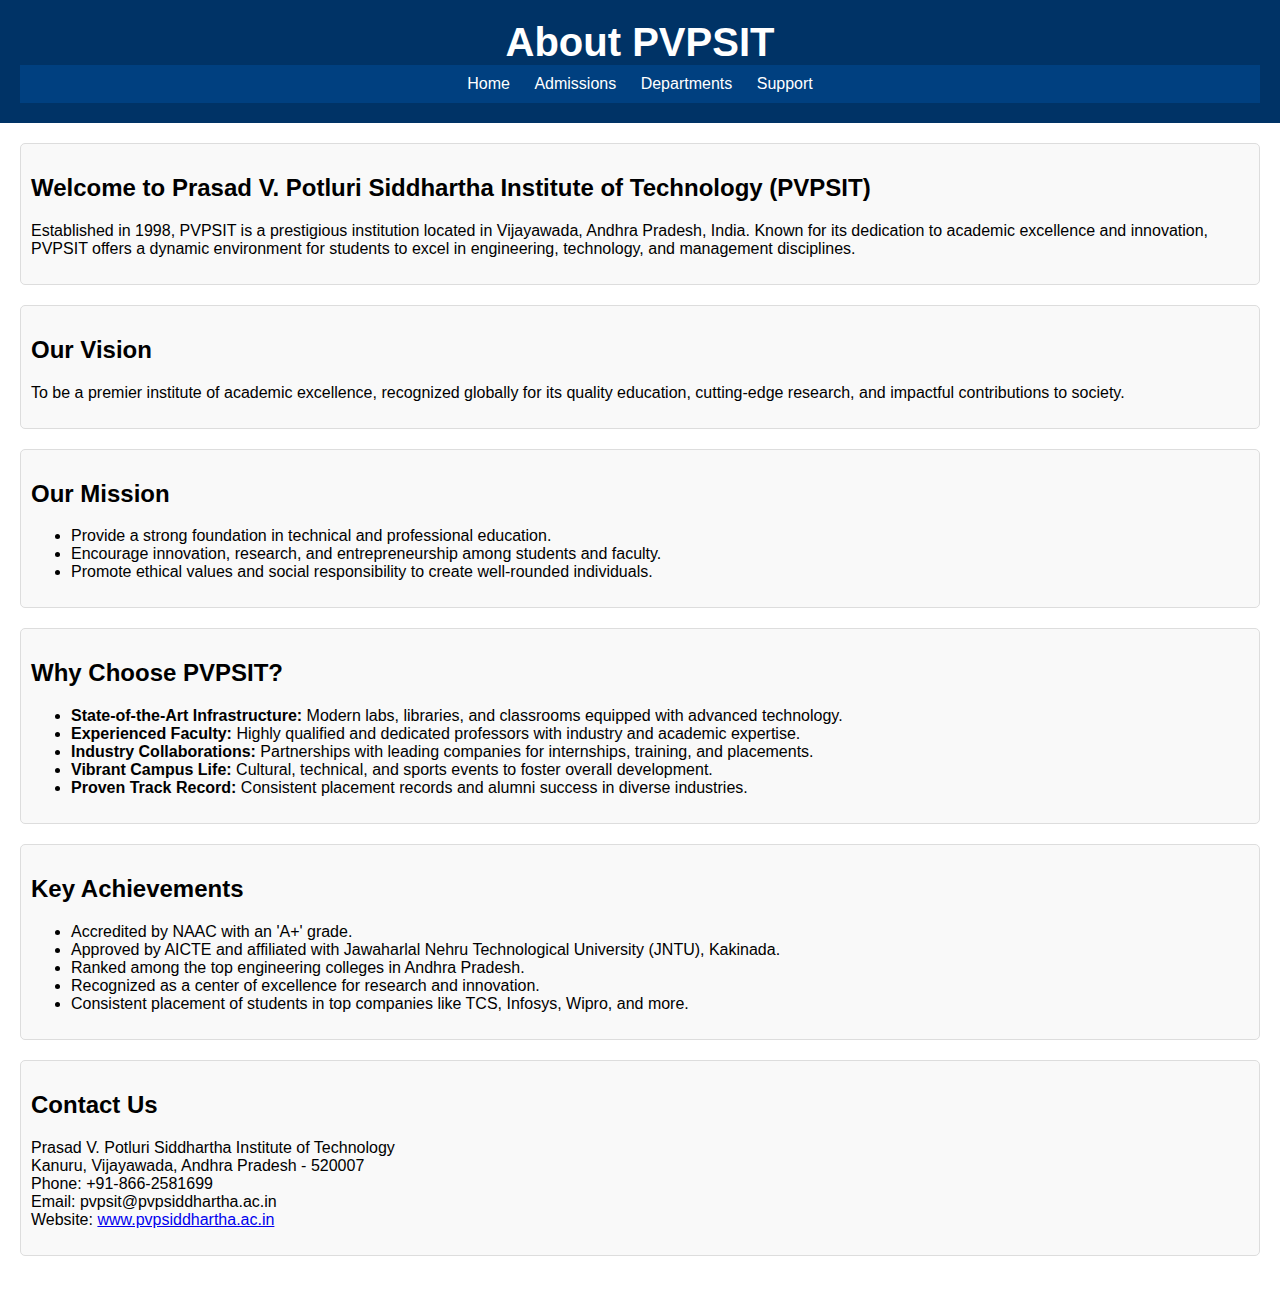
<file: MSD-1/about.html>
<!DOCTYPE html>
<html lang="en">
<head>
  <meta charset="UTF-8">
  <meta name="viewport" content="width=device-width, initial-scale=1.0">
  <title>About PVPSIT</title>
  <link rel="stylesheet" href="assets/css/styles.css">
</head>
<body>
  <header>
    <h1>About PVPSIT</h1>
    <nav>
      <a href="index.html">Home</a>
      <a href="admissions.html">Admissions</a>
      <a href="departments.html">Departments</a>
      <a href="support.html">Support</a>
    </nav>
  </header>
  <main>
    <section>
      <h2>Welcome to Prasad V. Potluri Siddhartha Institute of Technology (PVPSIT)</h2>
      <p>
        Established in 1998, PVPSIT is a prestigious institution located in Vijayawada, Andhra Pradesh, India. 
        Known for its dedication to academic excellence and innovation, PVPSIT offers a dynamic environment for students 
        to excel in engineering, technology, and management disciplines.
      </p>
    </section>
    <section>
      <h2>Our Vision</h2>
      <p>
        To be a premier institute of academic excellence, recognized globally for its quality education, 
        cutting-edge research, and impactful contributions to society.
      </p>
    </section>
    <section>
      <h2>Our Mission</h2>
      <ul>
        <li>Provide a strong foundation in technical and professional education.</li>
        <li>Encourage innovation, research, and entrepreneurship among students and faculty.</li>
        <li>Promote ethical values and social responsibility to create well-rounded individuals.</li>
      </ul>
    </section>
    <section>
      <h2>Why Choose PVPSIT?</h2>
      <ul>
        <li><b>State-of-the-Art Infrastructure:</b> Modern labs, libraries, and classrooms equipped with advanced technology.</li>
        <li><b>Experienced Faculty:</b> Highly qualified and dedicated professors with industry and academic expertise.</li>
        <li><b>Industry Collaborations:</b> Partnerships with leading companies for internships, training, and placements.</li>
        <li><b>Vibrant Campus Life:</b> Cultural, technical, and sports events to foster overall development.</li>
        <li><b>Proven Track Record:</b> Consistent placement records and alumni success in diverse industries.</li>
      </ul>
    </section>
    <section>
      <h2>Key Achievements</h2>
      <ul>
        <li>Accredited by NAAC with an 'A+' grade.</li>
        <li>Approved by AICTE and affiliated with Jawaharlal Nehru Technological University (JNTU), Kakinada.</li>
        <li>Ranked among the top engineering colleges in Andhra Pradesh.</li>
        <li>Recognized as a center of excellence for research and innovation.</li>
        <li>Consistent placement of students in top companies like TCS, Infosys, Wipro, and more.</li>
      </ul>
    </section>
    <section>
      <h2>Contact Us</h2>
      <p>
        Prasad V. Potluri Siddhartha Institute of Technology <br>
        Kanuru, Vijayawada, Andhra Pradesh - 520007 <br>
        Phone: +91-866-2581699 <br>
        Email: pvpsit@pvpsiddhartha.ac.in <br>
        Website: <a href="https://www.pvpsiddhartha.ac.in" target="_blank">www.pvpsiddhartha.ac.in</a>
      </p>
    </section>
  </main>
</body>
</html>
</file>
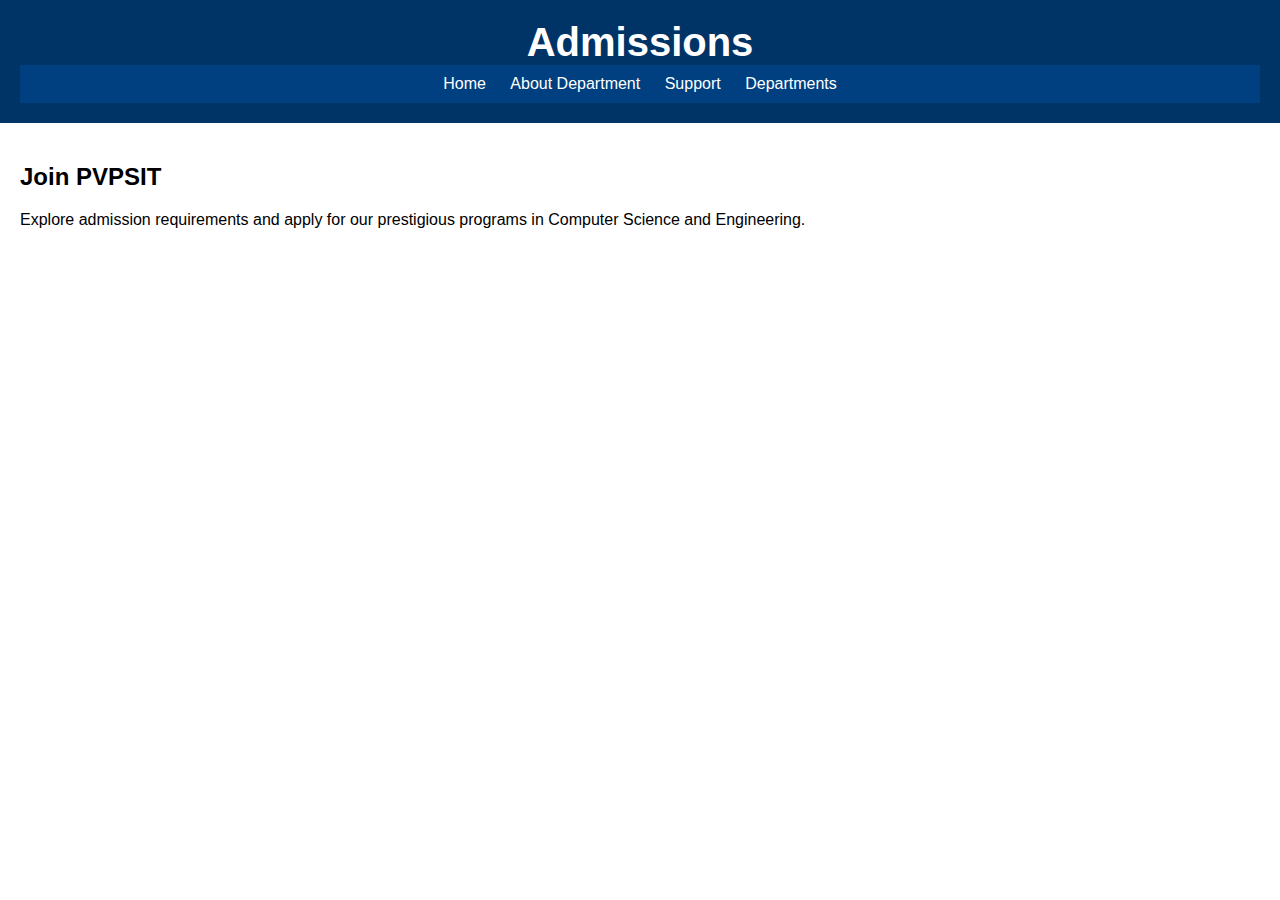
<file: MSD-1/admissions.html>
<!DOCTYPE html>
<html lang="en">
<head>
  <meta charset="UTF-8">
  <meta name="viewport" content="width=device-width, initial-scale=1.0">
  <title>Admissions - PVPSIT</title>
  <link rel="stylesheet" href="assets/css/styles.css">
</head>
<body>
  <header>
    <h1>Admissions</h1>
    <nav>
      <a href="index.html">Home</a>
      <a href="about.html">About Department</a>
      <a href="support.html">Support</a>
      <a href="departments.html">Departments</a>
    </nav>
  </header>
  <main>
    <h2>Join PVPSIT</h2>
    <p>Explore admission requirements and apply for our prestigious programs in Computer Science and Engineering.</p>
  </main>
</body>
</html>
</file>
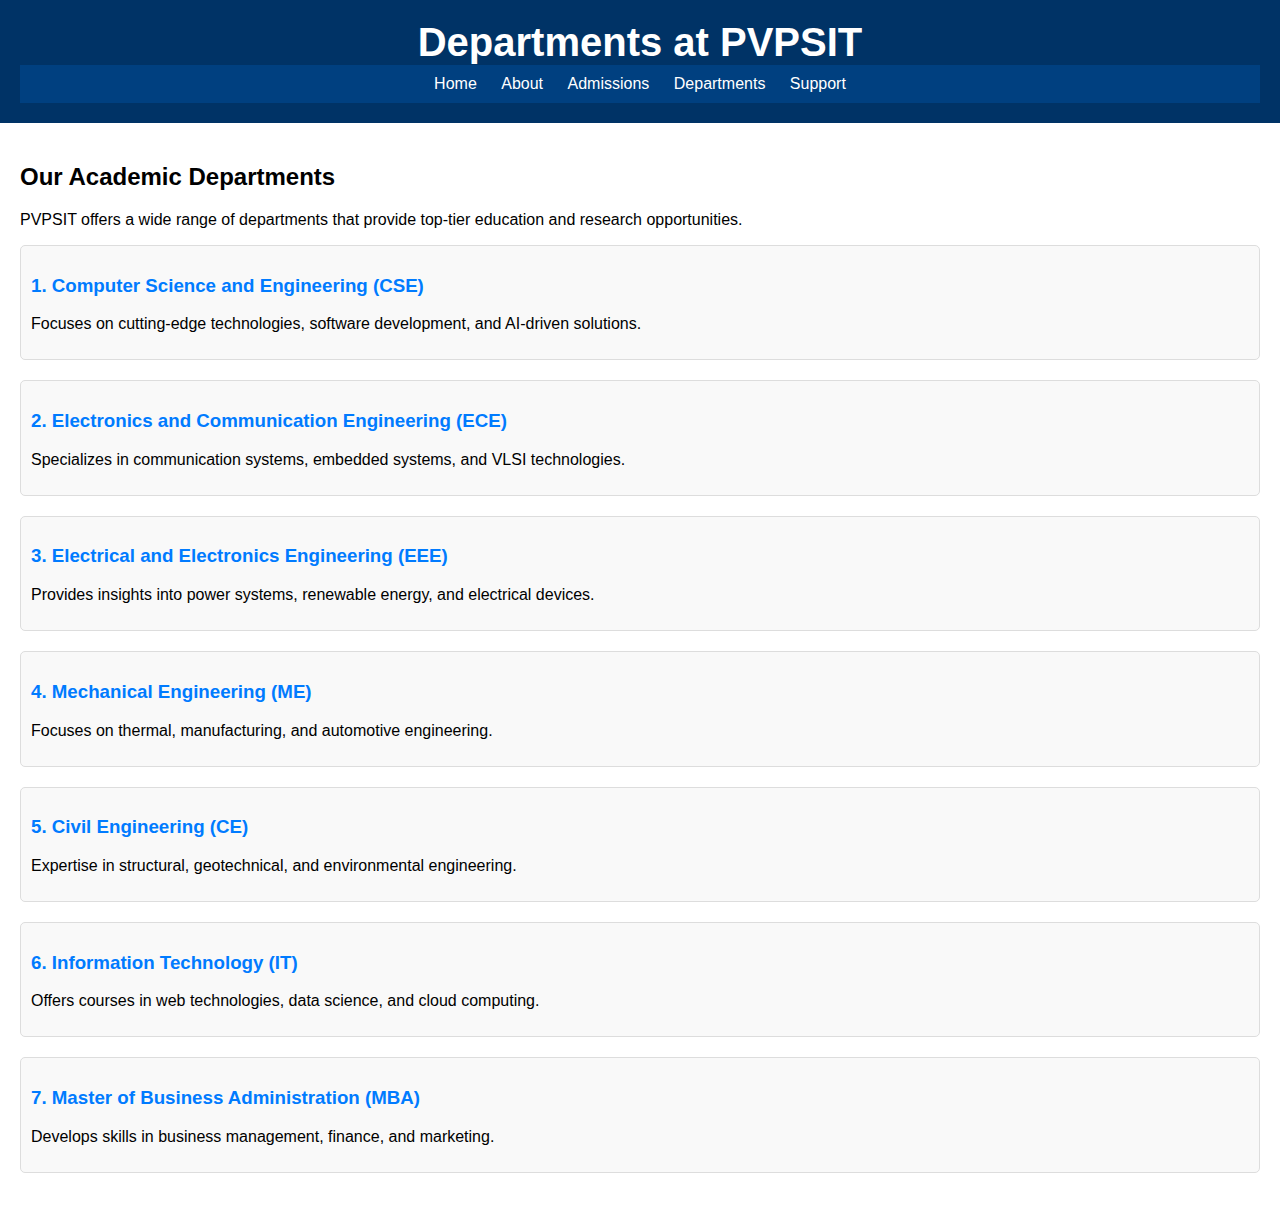
<file: MSD-1/departments.html>
<!DOCTYPE html>
<html lang="en">
<head>
  <meta charset="UTF-8">
  <meta name="viewport" content="width=device-width, initial-scale=1.0">
  <title>Departments - PVPSIT</title>
  <link rel="stylesheet" href="assets/css/styles.css">
</head>
<body>
  <header>
    <h1>Departments at PVPSIT</h1>
    <nav>
      <a href="index.html">Home</a>
      <a href="about.html">About</a>
      <a href="admissions.html">Admissions</a>
      <a href="departments.html">Departments</a>
      <a href="support.html">Support</a>
    </nav>
  </header>
  <main>
    <h2>Our Academic Departments</h2>
    <p>PVPSIT offers a wide range of departments that provide top-tier education and research opportunities.</p>
    <section>
      <h3>1. Computer Science and Engineering (CSE)</h3>
      <p>Focuses on cutting-edge technologies, software development, and AI-driven solutions.</p>
    </section>
    <section>
      <h3>2. Electronics and Communication Engineering (ECE)</h3>
      <p>Specializes in communication systems, embedded systems, and VLSI technologies.</p>
    </section>
    <section>
      <h3>3. Electrical and Electronics Engineering (EEE)</h3>
      <p>Provides insights into power systems, renewable energy, and electrical devices.</p>
    </section>
    <section>
      <h3>4. Mechanical Engineering (ME)</h3>
      <p>Focuses on thermal, manufacturing, and automotive engineering.</p>
    </section>
    <section>
      <h3>5. Civil Engineering (CE)</h3>
      <p>Expertise in structural, geotechnical, and environmental engineering.</p>
    </section>
    <section>
      <h3>6. Information Technology (IT)</h3>
      <p>Offers courses in web technologies, data science, and cloud computing.</p>
    </section>
    <section>
      <h3>7. Master of Business Administration (MBA)</h3>
      <p>Develops skills in business management, finance, and marketing.</p>
    </section>
  </main>
</body>
</html>
</file>
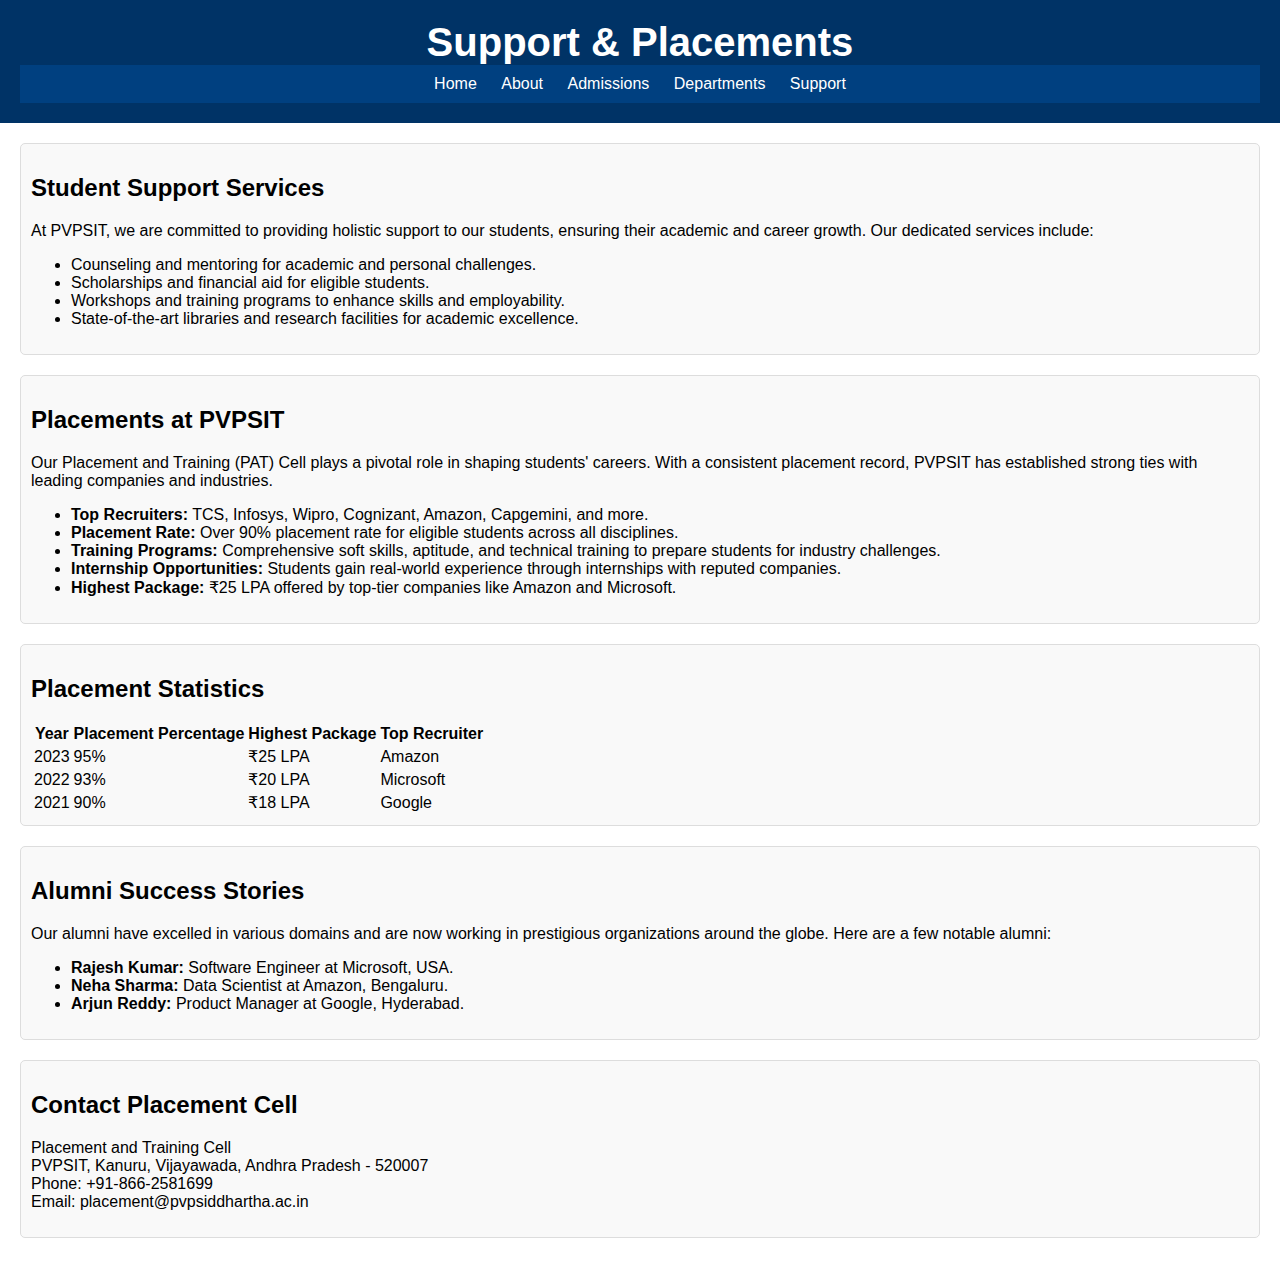
<file: MSD-1/support.html>
<!DOCTYPE html>
<html lang="en">
<head>
  <meta charset="UTF-8">
  <meta name="viewport" content="width=device-width, initial-scale=1.0">
  <title>Support & Placements - PVPSIT</title>
  <link rel="stylesheet" href="assets/css/styles.css">
</head>
<body>
  <header>
    <h1>Support & Placements</h1>
    <nav>
      <a href="index.html">Home</a>
      <a href="about.html">About</a>
      <a href="admissions.html">Admissions</a>
      <a href="departments.html">Departments</a>
      <a href="support.html">Support</a>
    </nav>
  </header>
  <main>
    <section>
      <h2>Student Support Services</h2>
      <p>At PVPSIT, we are committed to providing holistic support to our students, ensuring their academic and career growth. Our dedicated services include:</p>
      <ul>
        <li>Counseling and mentoring for academic and personal challenges.</li>
        <li>Scholarships and financial aid for eligible students.</li>
        <li>Workshops and training programs to enhance skills and employability.</li>
        <li>State-of-the-art libraries and research facilities for academic excellence.</li>
      </ul>
    </section>
    <section>
      <h2>Placements at PVPSIT</h2>
      <p>Our Placement and Training (PAT) Cell plays a pivotal role in shaping students' careers. With a consistent placement record, PVPSIT has established strong ties with leading companies and industries.</p>
      <ul>
        <li><b>Top Recruiters:</b> TCS, Infosys, Wipro, Cognizant, Amazon, Capgemini, and more.</li>
        <li><b>Placement Rate:</b> Over 90% placement rate for eligible students across all disciplines.</li>
        <li><b>Training Programs:</b> Comprehensive soft skills, aptitude, and technical training to prepare students for industry challenges.</li>
        <li><b>Internship Opportunities:</b> Students gain real-world experience through internships with reputed companies.</li>
        <li><b>Highest Package:</b> ₹25 LPA offered by top-tier companies like Amazon and Microsoft.</li>
      </ul>
    </section>
    <section>
      <h2>Placement Statistics</h2>
      <table>
        <thead>
          <tr>
            <th>Year</th>
            <th>Placement Percentage</th>
            <th>Highest Package</th>
            <th>Top Recruiter</th>
          </tr>
        </thead>
        <tbody>
          <tr>
            <td>2023</td>
            <td>95%</td>
            <td>₹25 LPA</td>
            <td>Amazon</td>
          </tr>
          <tr>
            <td>2022</td>
            <td>93%</td>
            <td>₹20 LPA</td>
            <td>Microsoft</td>
          </tr>
          <tr>
            <td>2021</td>
            <td>90%</td>
            <td>₹18 LPA</td>
            <td>Google</td>
          </tr>
        </tbody>
      </table>
    </section>
    <section>
      <h2>Alumni Success Stories</h2>
      <p>Our alumni have excelled in various domains and are now working in prestigious organizations around the globe. Here are a few notable alumni:</p>
      <ul>
        <li><b>Rajesh Kumar:</b> Software Engineer at Microsoft, USA.</li>
        <li><b>Neha Sharma:</b> Data Scientist at Amazon, Bengaluru.</li>
        <li><b>Arjun Reddy:</b> Product Manager at Google, Hyderabad.</li>
      </ul>
    </section>
    <section>
      <h2>Contact Placement Cell</h2>
      <p>
        Placement and Training Cell <br>
        PVPSIT, Kanuru, Vijayawada, Andhra Pradesh - 520007 <br>
        Phone: +91-866-2581699 <br>
        Email: placement@pvpsiddhartha.ac.in
      </p>
    </section>
  </main>
</body>
</html>
</file>
<file: MSD-1/assets/css/styles.css>
body {
    font-family: Arial, sans-serif;
    margin: 0;
    padding: 0;
  }
  
  header {
    background: #007bff;
    color: white;
    padding: 10px 20px;
  }
  
  header nav a {
    color: white;
    margin: 0 10px;
    text-decoration: none;
  }
  
  header nav a:hover {
    text-decoration: underline;
  }
  
  main {
    padding: 20px;
  }
  section {
    margin-bottom: 20px;
    padding: 10px;
    border: 1px solid #ddd;
    border-radius: 5px;
    background-color: #f9f9f9;
  }
  
  section h3 {
    color: #007bff;
  }
  header {
    background-color: #003366;
    color: #fff;
    padding: 20px;
    text-align: center;
}

header img {
    max-width: 100px;
    box-shadow: inset;
    margin-bottom: 10px;
}

header h1 {
    font-size: 2.5rem;
    margin: 0;
}

header p {
    font-size: 1.2rem;
}

nav {
    background-color: #004080;
    text-align: center;
    padding: 10px 0;
}

nav ul {
    list-style-type: none;
}

nav ul li {
    display: inline-block;
    margin: 0 15px;
}

nav ul li a {
    color: #fff;
    text-decoration: none;
    font-size: 1.1rem;
    padding: 10px 20px;
    transition: background-color 0.3s ease;
}

nav ul li a:hover {
    background-color: #003366;
}
</file>
